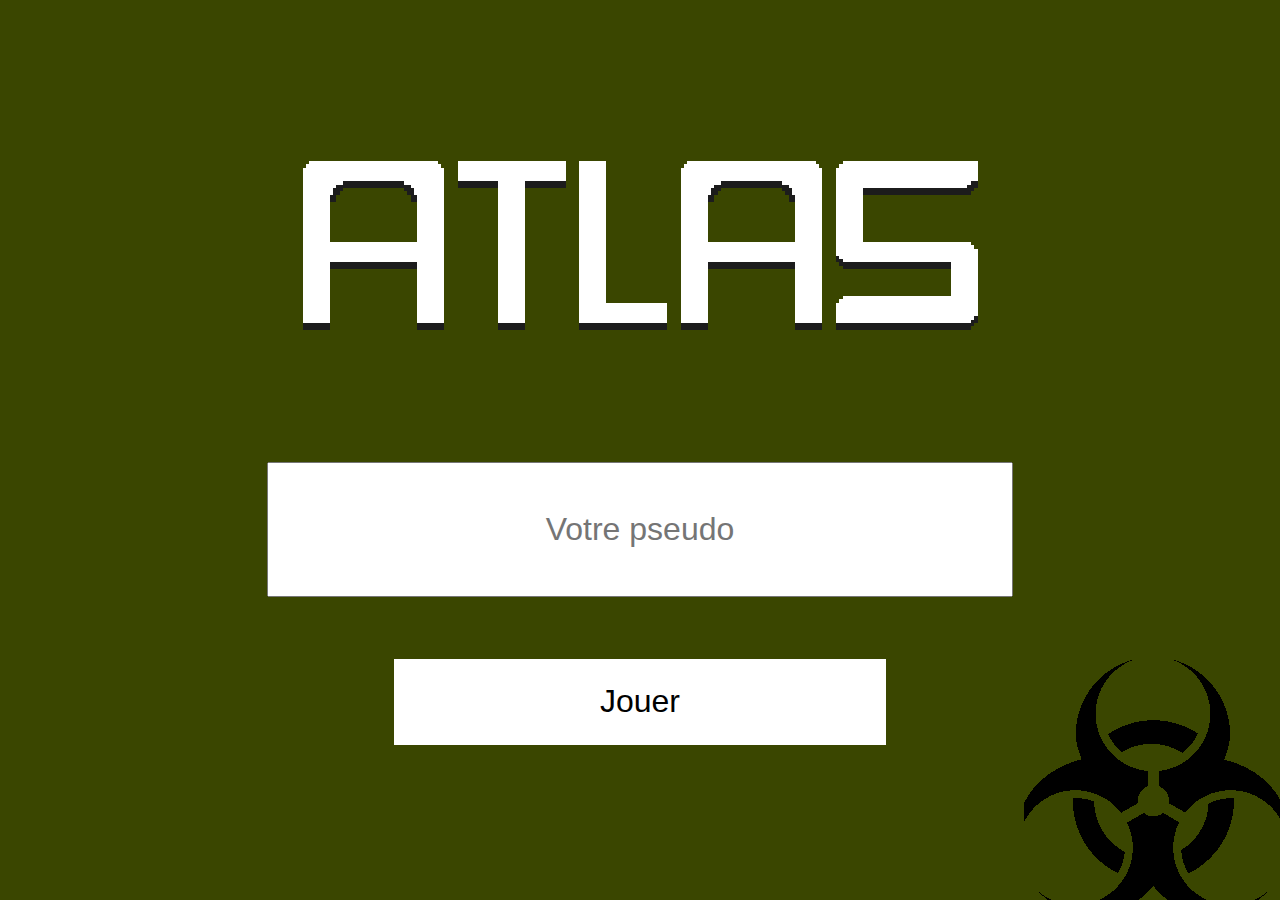
<file: web/index.html>
<!DOCTYPE html>
<html lang="fr">
<head>
    <meta charset="UTF-8">
    <title>Atlas</title>
    <link href="style.css" rel="stylesheet" />
</head>
<body>
    <form action="telephone.html" method="GET" id="connect_form">
        <img alt="Logo Atlas" src="images/logo_atlas.png" /><br>
        <input type="text" placeholder="Votre pseudo" name="username" maxlength="15" /><br>
        <input type="submit" value="Jouer" />
    </form>
</body>
</html>
</file>
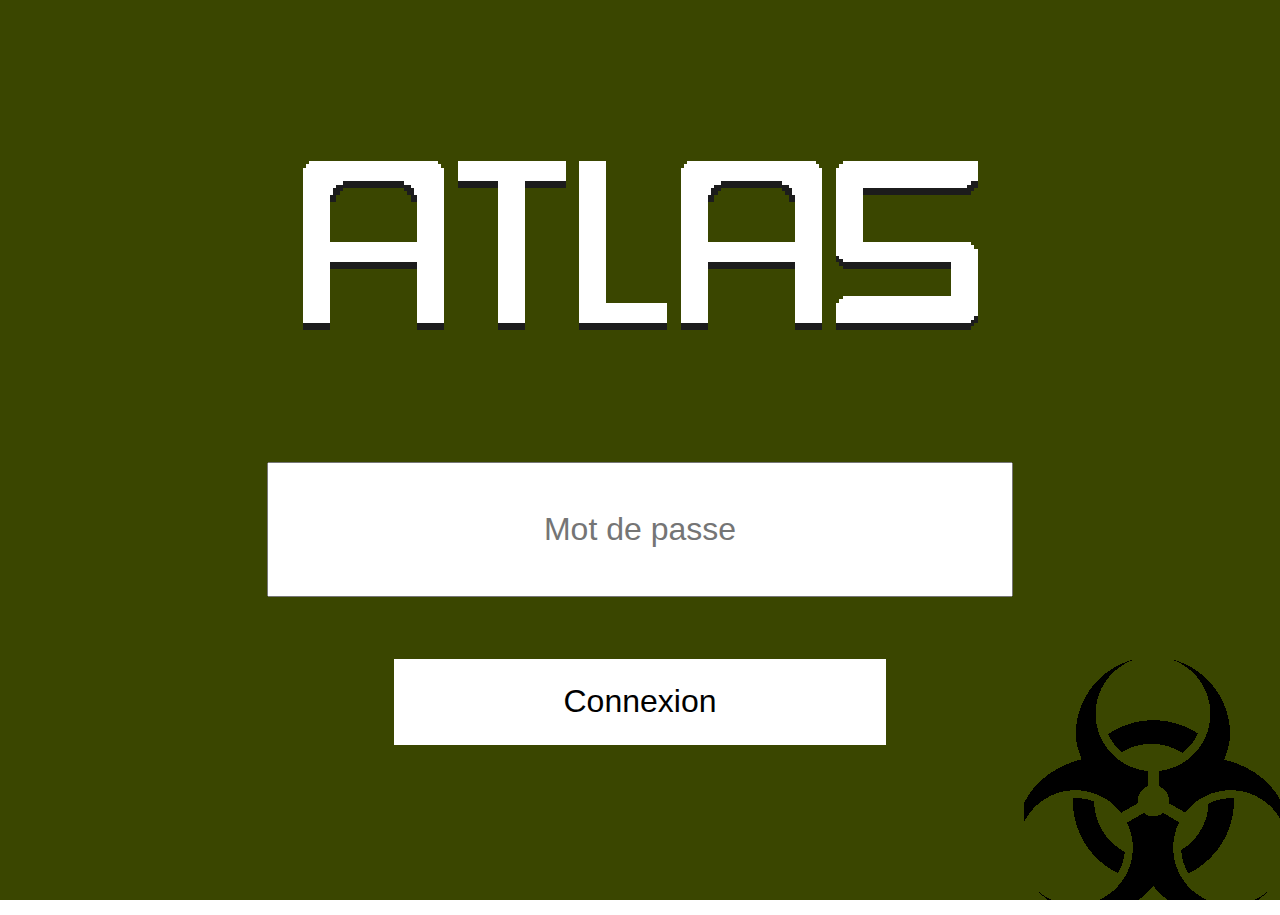
<file: web/master.html>
<!DOCTYPE html>
<html lang="fr">
<head>
    <meta charset="UTF-8">
    <title>Atlas - Master</title>
    <link href="style.css" rel="stylesheet" />
</head>
<body>
    <form action="master_logged.html" method="GET" id="connect_form">
        <img alt="Logo Atlas" src="images/logo_atlas.png" /><br>
        <input type="password" placeholder="Mot de passe" name="password" /><br>
        <input type="submit" value="Connexion" />
    </form>
</body>
</html>
</file>
<file: web/style.css>
/* Paint element */
body {
	margin: 0px;
}

html, body {
	width: 100%;
	height: 100%;
	overflow: hidden;
}

/* index.html */
#link-list {
	display: inline-block;
}
a {
	font-size: large;
	color: rgb(7, 51, 77);
	text-decoration: none;
}
a:hover {
	color: rgb(11, 86, 129);
}

#connect_form {
	width: 96%;
	height: 96%;
	background-color: #3A4600;
	color: #ffffff;
	background-image: url("images/logo_biohazard.png");
	background-repeat: no-repeat;
    background-position-y: bottom;
	background-position-x: right;
	text-align: center;
	padding: 2%;
}

#connect_form img{
	image-rendering: pixelated;
	height: 50%;
}
#connect_form input[type=text], #connect_form input[type=password] {
    width: 60%;
    height: 15%;
    text-align: center;
    font-size: 2em;
}
#connect_form input[type=submit] {
    width: 40%;
	height: 10%;
	margin-top: 5%;
    text-align: center;
	font-size: 2em;
	background-color: #ffffff;
	border-width: 0px;
}
</file>
